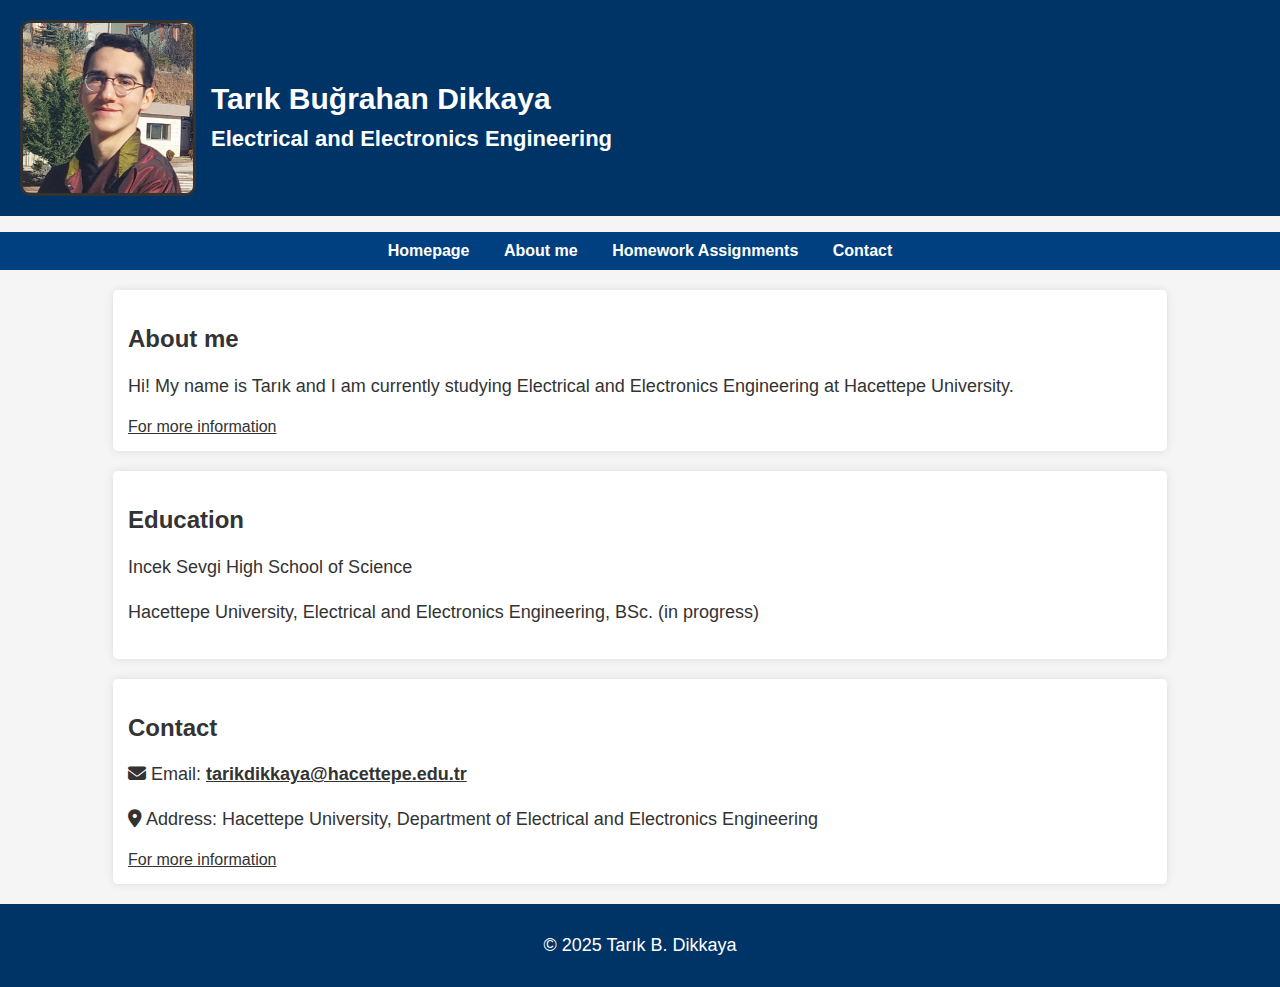
<file: index.html>
<!DOCTYPE html>
<html lang="en">


<head>
    <meta charset="UTF-8">
    <meta name="viewport" content="width=device-width, initial-scale=1.0">
    <title>Homepage</title>
    <link rel="stylesheet" href="style.css">
    <link rel="icon" type="image/png" href="favicon.ico">
    <link rel="stylesheet" href="https://cdnjs.cloudflare.com/ajax/libs/font-awesome/6.4.2/css/all.min.css">
</head>
<body>

    <header>
        <div class="profile-container">
            <img src="photo.jpg" alt="Tarık Buğrahan Dikkaya" class="profile-photo">
            <div class="header-text">
                <h4>Tarık Buğrahan Dikkaya</h1>
                <h3>Electrical and Electronics Engineering</h2>
            </div>
        </div>
        
    </header>

    <nav>
        <ul>
            <li><a href="index.html">Homepage</a></li>
            <li><a href="about.html">About me</a></li>
            <li><a href="hw.html">Homework Assignments</a></li>
            <li><a href="contact.html">Contact</a></li>
            
        </ul>
    </nav>

    <section id="hakkimda">
        <h2>About me</h2>
        <p>Hi! My name is Tarık and I am currently studying Electrical and Electronics Engineering at Hacettepe University.</p>
        <a href="about.html">For more information</a>
    </section>
    
    <section id="education">
        <h2>Education</h2>
        <p>Incek Sevgi High School of Science</p>
        <p>Hacettepe University, Electrical and Electronics Engineering, BSc. (in progress)</p>
    </section>

    <section id="contact">
        <h2>Contact</h2>
        <p>
            <i class="fas fa-envelope"></i>
            Email: <a href="mailto:tarikdikkaya@hacettepe.edu.tr"><b>tarikdikkaya@hacettepe.edu.tr</b></a>
        </p>
        <p>
            <i class="fas fa-map-marker-alt"></i> 
            Address: Hacettepe University, Department of Electrical and Electronics Engineering
        </p>
        
        <a href="contact.html">For more information</a>
    </section>

    <footer>
        <p>© 2025 Tarık B. Dikkaya</p>
    </footer>

</body>
</html>
</file>
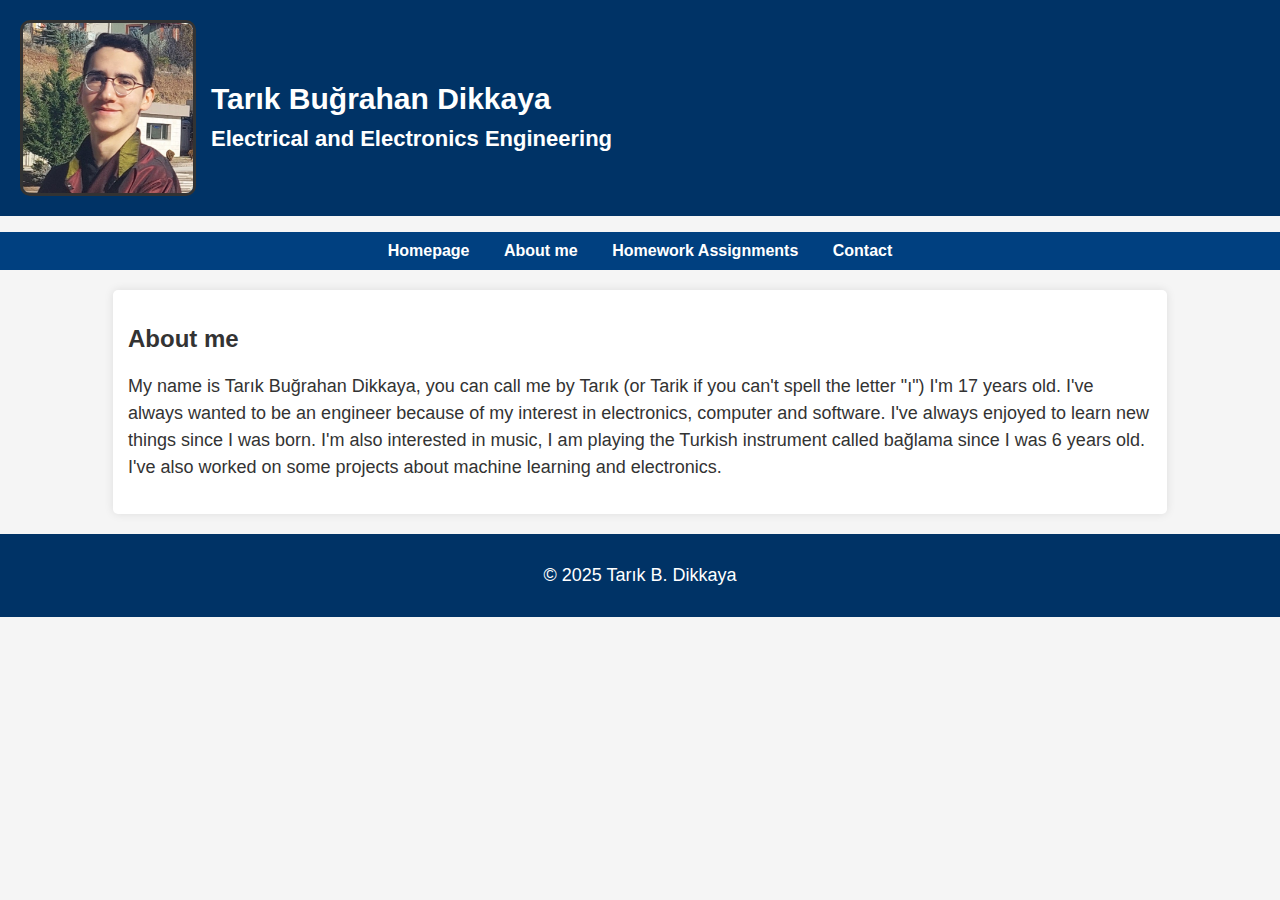
<file: about.html>
<!DOCTYPE html>
<html lang="en">
    
<head>
    <meta charset="UTF-8">
    <meta name="viewport" content="width=device-width, initial-scale=1.0">
    <title>About</title>
    <link rel="stylesheet" href="style.css">
</head>
<body>

    <header>
        <div class="profile-container">
            <img src="photo.jpg" alt="Tarık Buğrahan Dikkaya" class="profile-photo">
            <div class="header-text">
                <h4>Tarık Buğrahan Dikkaya</h2>
                <h3>Electrical and Electronics Engineering</h3>
            </div>
        </div>
    </header>

    <nav>
        <ul>
            <li><a href="index.html">Homepage</a></li>
            <li><a href="about.html">About me</a></li>
            <li><a href="hw.html">Homework Assignments</a></li>
            <li><a href="contact.html">Contact</a></li>
        </ul>
    </nav>

    <section id="hakkimda">
        <h2>About me</h2>
        <p>My name is Tarık Buğrahan Dikkaya, you can call me by Tarık (or Tarik if you can't spell the letter "ı") I'm 17 years old. I've always wanted to be an engineer because 
            of my interest in electronics, computer and software. I've always enjoyed to learn new things since I was born. I'm also interested in music, 
            I am playing the Turkish instrument called bağlama since I was 6 years old. I've also worked on some projects about machine learning and electronics.
        </p>  
    </section>

    <footer>
        <p>© 2025 Tarık B. Dikkaya</p>
    </footer>

</body>
</html>
</file>
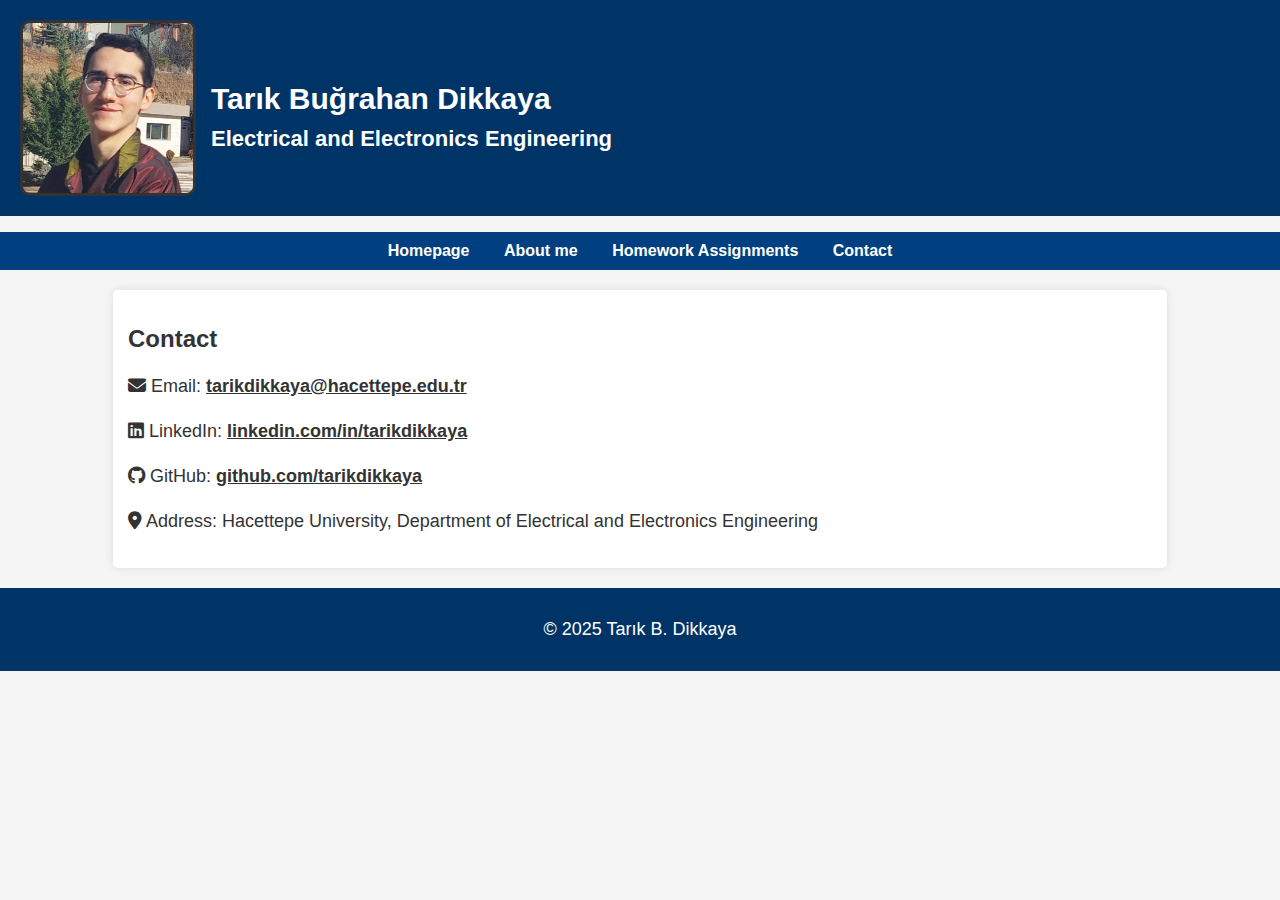
<file: contact.html>
<!DOCTYPE html>
<html lang="en">
<link rel="stylesheet" href="https://cdnjs.cloudflare.com/ajax/libs/font-awesome/6.4.2/css/all.min.css">

<head>
    <meta charset="UTF-8">
    <meta name="viewport" content="width=device-width, initial-scale=1.0">
    <title>Contact</title>
    <link rel="stylesheet" href="style.css">
</head>
<body>

    <header>
        <div class="profile-container">
            <img src="photo.jpg" alt="Tarık Buğrahan Dikkaya" class="profile-photo">
            <div class="header-text">
                <h4>Tarık Buğrahan Dikkaya</h2>
                <h3>Electrical and Electronics Engineering</h3>
            </div>
        </div>
    </header>

    <nav>
        <ul>
            <li><a href="index.html">Homepage</a></li>
            <li><a href="about.html">About me</a></li>
            <li><a href="hw.html">Homework Assignments</a></li>
            <li><a href="contact.html">Contact</a></li>
           
        </ul>
    </nav>

    <section id="contact">
        <h2>Contact</h2>
        <p>
            <i class="fas fa-envelope"></i>
            Email: <a href="mailto:tarikdikkaya@hacettepe.edu.tr"><b>tarikdikkaya@hacettepe.edu.tr</b></a>
        </p>
        
        <p>
            <i class="fab fa-linkedin"></i>
            LinkedIn: <a href="https://linkedin.com/in/tarikdikkaya"><b>linkedin.com/in/tarikdikkaya</b></a>
        </p>
        
        <p>
            <i class="fab fa-github"></i>
            GitHub: <a href="https://github.com/tarikdikkaya"><b>github.com/tarikdikkaya</b></a>
        </p>
        
        <p>
            <i class="fas fa-map-marker-alt"></i> 
            Address: Hacettepe University, Department of Electrical and Electronics Engineering
        </p>
        
    </section>

    <footer>
        <p>© 2025 Tarık B. Dikkaya</p>
    </footer>

</body>
</html>
</file>
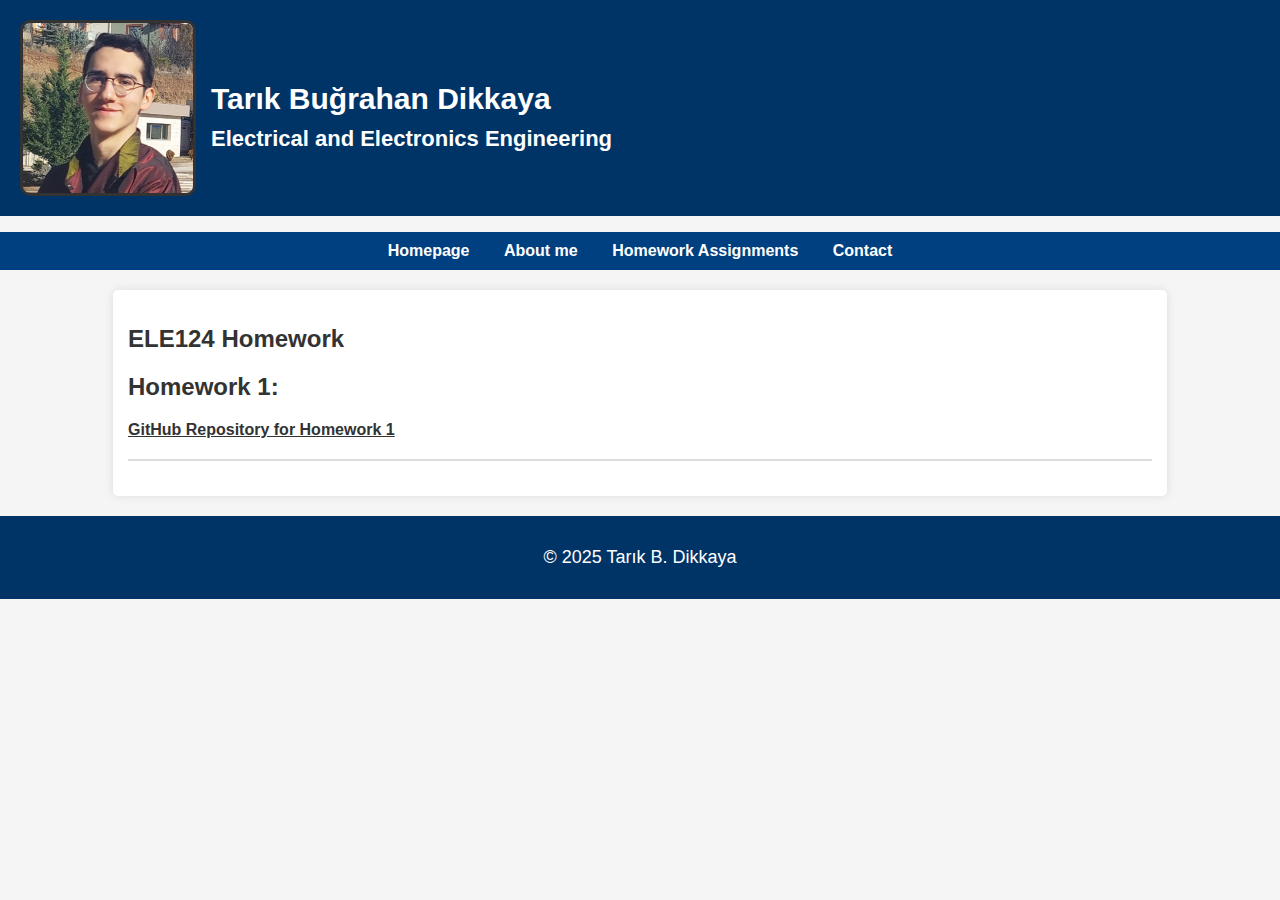
<file: hw.html>
<!DOCTYPE html>
<html lang="en">
<link rel="stylesheet" href="https://cdnjs.cloudflare.com/ajax/libs/font-awesome/6.4.2/css/all.min.css">

<head>
    <meta charset="UTF-8">
    <meta name="viewport" content="width=device-width, initial-scale=1.0">
    <title>Homework</title>
    <link rel="stylesheet" href="style.css">
</head>
<body>

    <header>
        <div class="profile-container">
            <img src="photo.jpg" alt="Tarık Buğrahan Dikkaya" class="profile-photo">
            <div class="header-text">
                <h4>Tarık Buğrahan Dikkaya</h2>
                <h3>Electrical and Electronics Engineering</h3>
            </div>
        </div>
    </header>

    <nav>
        <ul>
            <li><a href="index.html">Homepage</a></li>
            <li><a href="about.html">About me</a></li>
            <li><a href="hw.html">Homework Assignments</a></li>
            <li><a href="contact.html">Contact</a></li>
            
            
        </ul>
    </nav>

    <section id="Homeworks">
        <h2>ELE124 Homework</h2>
        <h2>Homework 1:  </h2>
        <a href="https://github.com/tarikdikkaya/Uni-Assignments/tree/main/ELE124/HW1"><b>GitHub Repository for Homework 1</b></a>
        <div class="divider"></div>
        

        
    </section>

    <footer>
        <p>© 2025 Tarık B. Dikkaya</p>
    </footer>

</body>
</html>
</file>
<file: style.css>
body {
    font-family: Arial, sans-serif;
    margin: 0;
    padding: 0;
    background-color: #f5f5f5;
    color: #333;
}

header {
    background-color: #003366;
    color: white;
    text-align: center;
    padding: 20px;
}


h4 {
    color: #ffffff;
    text-align: left;
    padding: 0;
    font-size: 30px;
    margin-bottom: 2px;
}

h3 {
    color: #ffffff;
    text-align: left;
    padding: 0;
    font-size: 22px;
    margin-top: 10px;
}

.profile-container {
    display: flex;
    align-items: center;
}

.profile-photo {
    width: 170px;
    height: 170px;
    border-radius: 10px;
    border: 3px solid #333;
    margin-right: 15px;
    object-fit: cover;
}


nav ul {
    background: #004080;
    padding: 10px;
    list-style: none;
    text-align: center;
}

nav ul li {
    display: inline;
    margin: 0 15px;
}

nav ul li:hover {
    background: #9a9696;
    transition: all 0.3s ease;
    border-radius: 5px;
}

nav ul li a {
    margin:auto;
    color: white;
    text-decoration: none;
    font-weight: bold;
}

section {
    width: 80%;
    margin: 20px auto;
    background: white;
    padding: 15px;
    border-radius: 5px;
    box-shadow: 0px 0px 10px rgba(0, 0, 0, 0.1);
}

footer {
    background: #003366;
    color: white;
    text-align: center;
    padding: 10px;
    margin-top: 20px;
}

p {
    font-size: 18px;
    line-height: 1.5;
}
a {
    color: #333;
    cursor: pointer;
}

a:hover {
    color: #777779;
}   

.divider {
    height: 2px;
    background-color: #ddd;
    margin: 20px 0;
    width: 100%;
    border: none;
    clear: both;
}

/* Variations */
.divider-dark {
    background-color: #003366;
}

.divider-dashed {
    height: 1px;
    background: repeating-linear-gradient(
        to right,
        #ddd,
        #ddd 10px,
        transparent 10px,
        transparent 20px
    );
}

.divider-dotted {
    height: 1px;
    background: repeating-linear-gradient(
        to right,
        #ddd,
        #ddd 2px,
        transparent 2px,
        transparent 6px
    );
}

.divider-fade {
    height: 1px;
    background: linear-gradient(to right, transparent, #003366, transparent);
}
</file>
